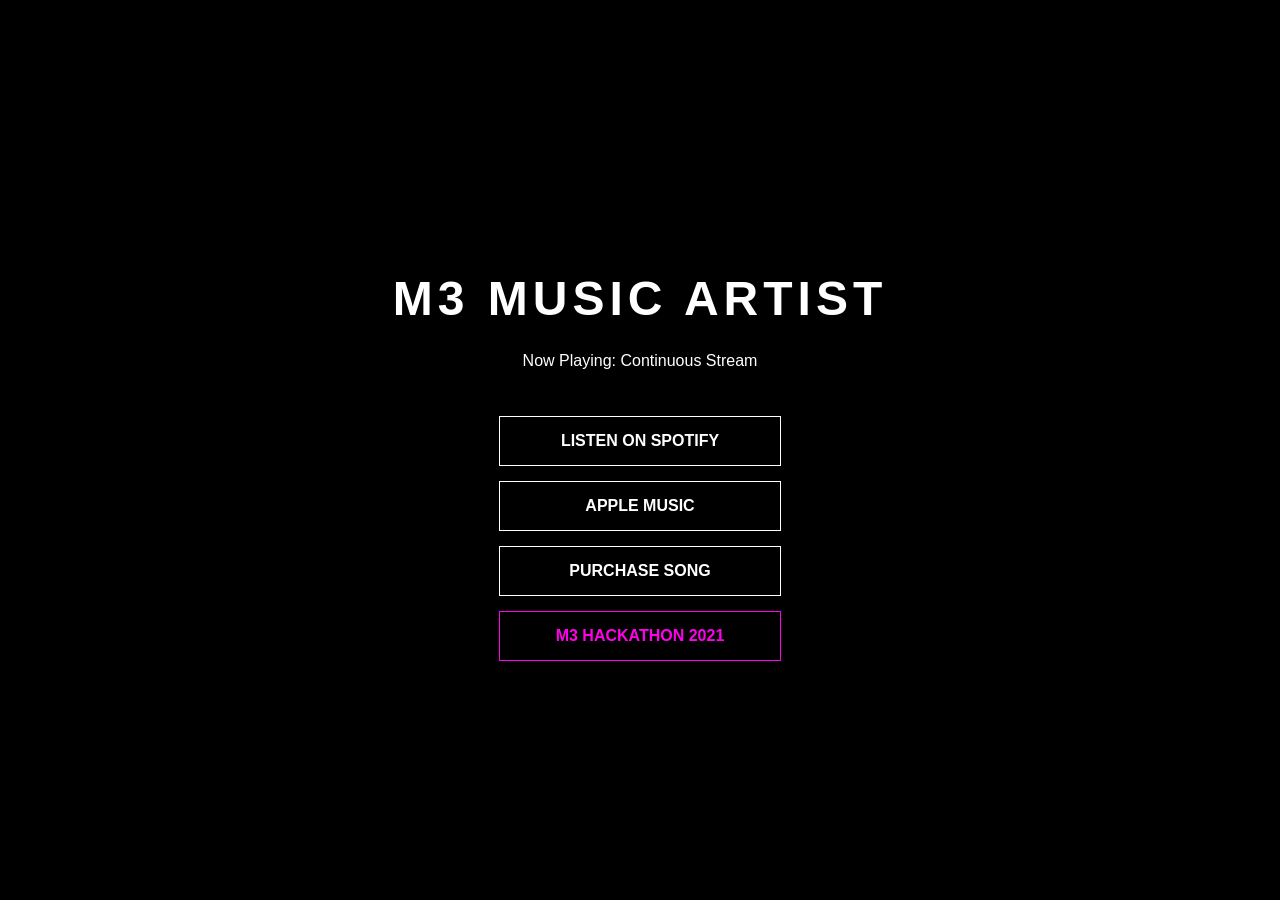
<file: index.html>
<!DOCTYPE html>
<meta property="og:description" content="The official continuous stream for M3 MUSIC ARTIST. Experience the sound of M3-Hackathon-2021—nonstop, 24/7.">
<html lang="en">
<head>
    <meta charset="UTF-8">
    <meta name="viewport" content="width=device-width, initial-scale=1.0">
    <title>M3 MUSIC ARTIST | Continuous Stream</title>
    <link rel="stylesheet" href="style.css">
</head>
<body>

    <div class="video-background">
        <iframe 
            src="https://www.youtube.com/embed/VIDEO_ID?autoplay=1&loop=1&playlist=VIDEO_ID&controls=0&mute=0" 
            frameborder="0" 
            allow="autoplay; encrypted-media" 
            allowfullscreen>
        </iframe>
    </div>

    <div class="overlay">
        <h1>M3 MUSIC ARTIST</h1>
        <p>Now Playing: Continuous Stream</p>

        <div class="links">
            <a href="#" target="_blank" class="btn">LISTEN ON SPOTIFY</a>
            <a href="#" target="_blank" class="btn">APPLE MUSIC</a>
            <a href="#" target="_blank" class="btn">PURCHASE SONG</a>
            <a href="https://skrs-ai.github.io/M3-Hackathon-2021/" target="_blank" class="btn hackathon">M3 HACKATHON 2021</a>
        </div>
    </div>

    <script>
        // Note: Modern browsers require a user click to play audio. 
        // This script ensures that once they interact, the loop stays constant.
        document.body.addEventListener('click', () => {
            const iframe = document.querySelector('iframe');
            // Logic to ensure audio starts if blocked by browser policy
        }, { once: true });
    </script>
</body>
</html>
</file>
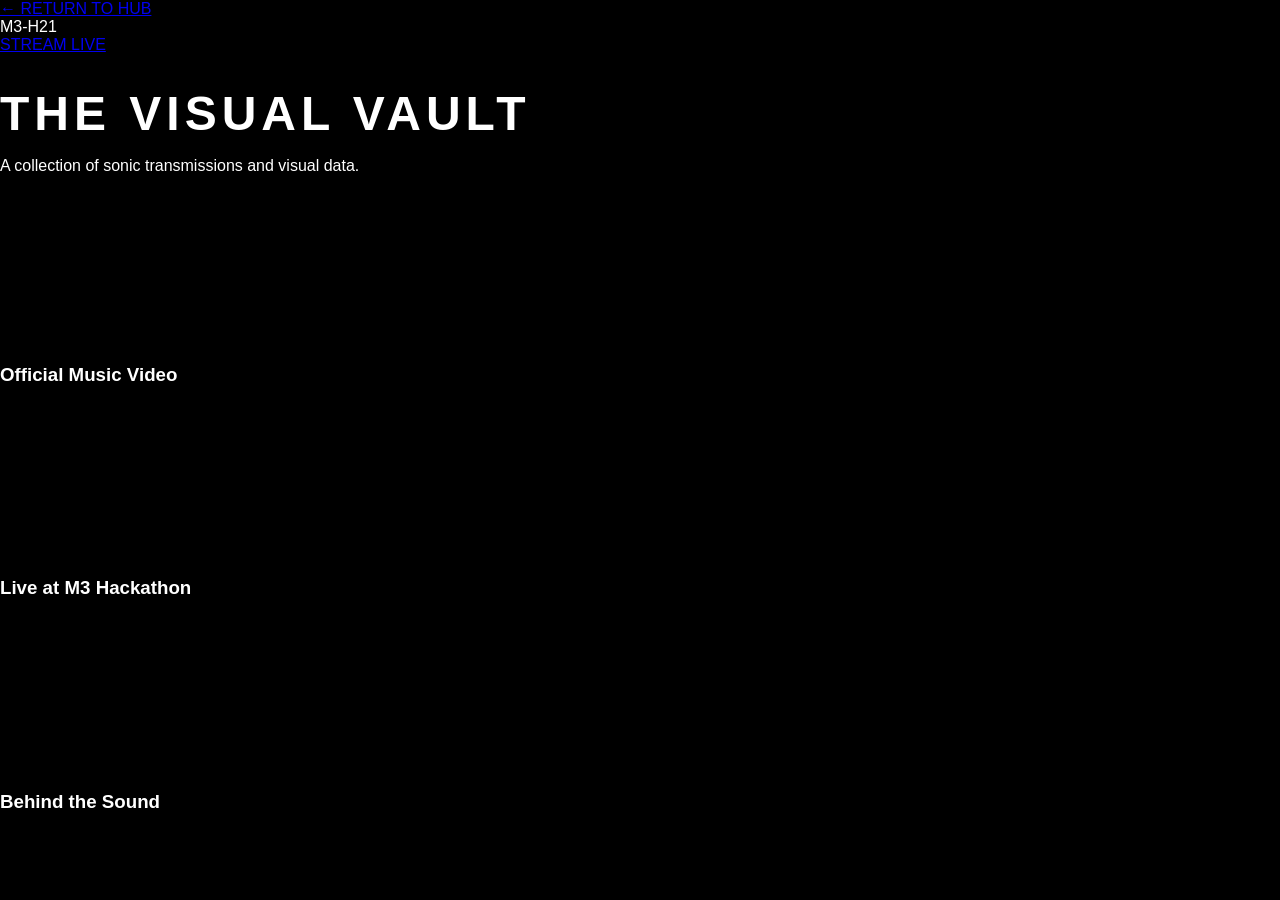
<file: gallery.html>
<!DOCTYPE html>
<html lang="en">
<head>
    <meta charset="UTF-8">
    <meta name="viewport" content="width=device-width, initial-scale=1.0">
    <title>M3 MUSIC ARTIST | Visual Vault</title>
    <link rel="stylesheet" href="style.css">
</head>
<body class="gallery-page">

    <nav class="gallery-nav">
        <a href="hub.html">← RETURN TO HUB</a>
        <div class="logo-small">M3-H21</div>
        <a href="index.html">STREAM LIVE</a>
    </nav>

    <main class="gallery-container">
        <header class="gallery-header">
            <h1>THE VISUAL VAULT</h1>
            <p>A collection of sonic transmissions and visual data.</p>
        </header>

        <section class="video-grid">
            <div class="video-card">
                <div class="video-wrapper">
                    <iframe src="https://www.youtube.com/embed/VIDEO_ID_1" frameborder="0" allowfullscreen></iframe>
                </div>
                <h3>Official Music Video</h3>
            </div>

            <div class="video-card">
                <div class="video-wrapper">
                    <iframe src="https://www.youtube.com/embed/VIDEO_ID_2" frameborder="0" allowfullscreen></iframe>
                </div>
                <h3>Live at M3 Hackathon</h3>
            </div>

            <div class="video-card">
                <div class="video-wrapper">
                    <iframe src="https://www.youtube.com/embed/VIDEO_ID_3" frameborder="0" allowfullscreen></iframe>
                </div>
                <h3>Behind the Sound</h3>
            </div>
        </section>
    </main>

</body>
</html>
</file>
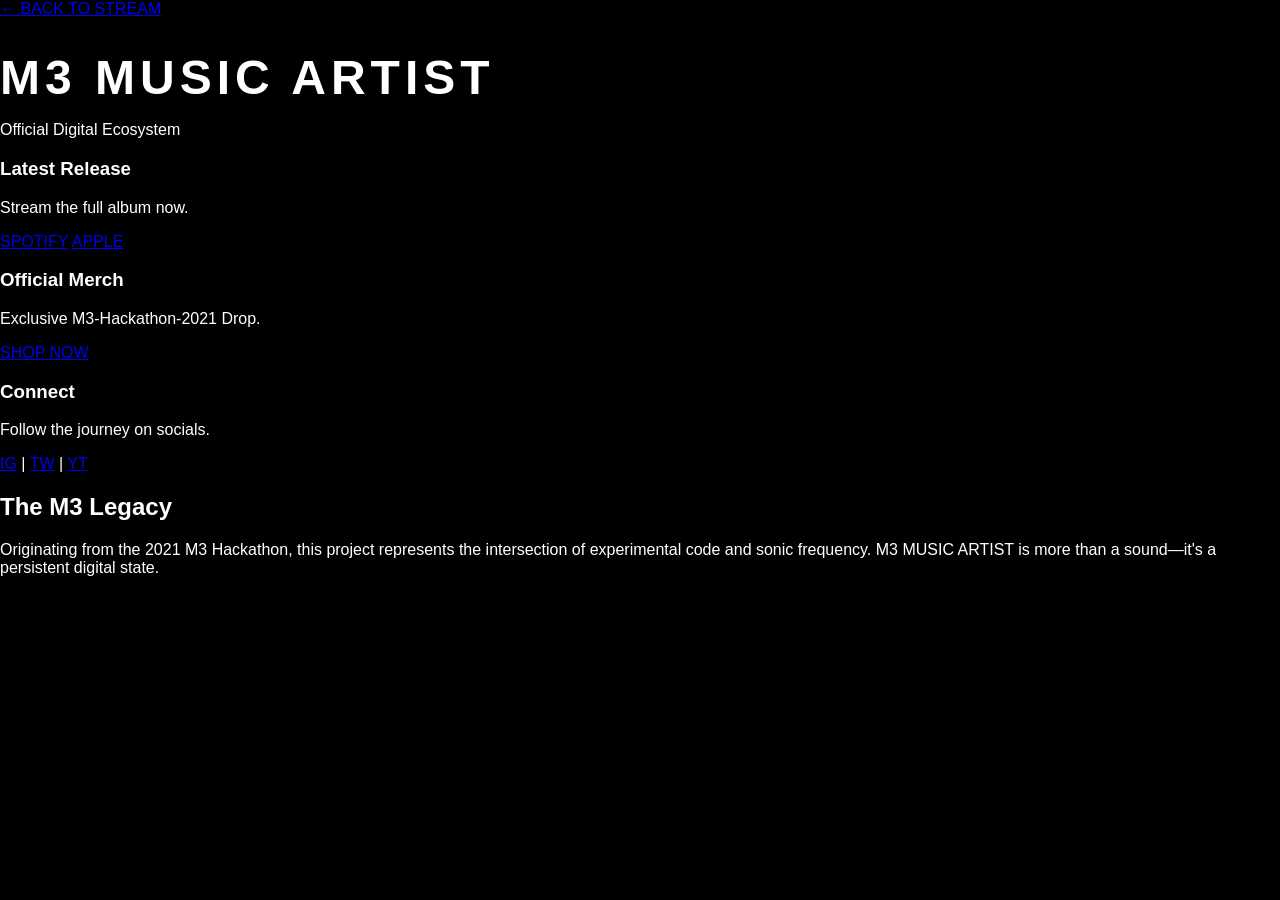
<file: hub.html>
<!DOCTYPE html>
<html lang="en">
<head>
    <meta charset="UTF-8">
    <meta name="viewport" content="width=device-width, initial-scale=1.0">
    <title>M3 MUSIC ARTIST | The Hub</title>
    <link rel="stylesheet" href="style.css">
</head>
<body class="hub-page">

    <nav>
        <a href="index.html">← BACK TO STREAM</a>
    </nav>

    <main class="container">
        <header>
            <h1>M3 MUSIC ARTIST</h1>
            <p class="tagline">Official Digital Ecosystem</p>
        </header>

        <section class="grid">
            <div class="card">
                <h3>Latest Release</h3>
                <p>Stream the full album now.</p>
                <a href="#" class="btn-small">SPOTIFY</a>
                <a href="#" class="btn-small">APPLE</a>
            </div>

            <div class="card highlight">
                <h3>Official Merch</h3>
                <p>Exclusive M3-Hackathon-2021 Drop.</p>
                <a href="#" class="btn-small">SHOP NOW</a>
            </div>

            <div class="card">
                <h3>Connect</h3>
                <p>Follow the journey on socials.</p>
                <div class="social-icons">
                    <a href="#">IG</a> | <a href="#">TW</a> | <a href="#">YT</a>
                </div>
            </div>
        </section>

        <section class="about-section">
            <h2>The M3 Legacy</h2>
            <p>Originating from the 2021 M3 Hackathon, this project represents the intersection of experimental code and sonic frequency. M3 MUSIC ARTIST is more than a sound—it's a persistent digital state.</p>
        </section>
    </main>

</body>
</html>
</file>
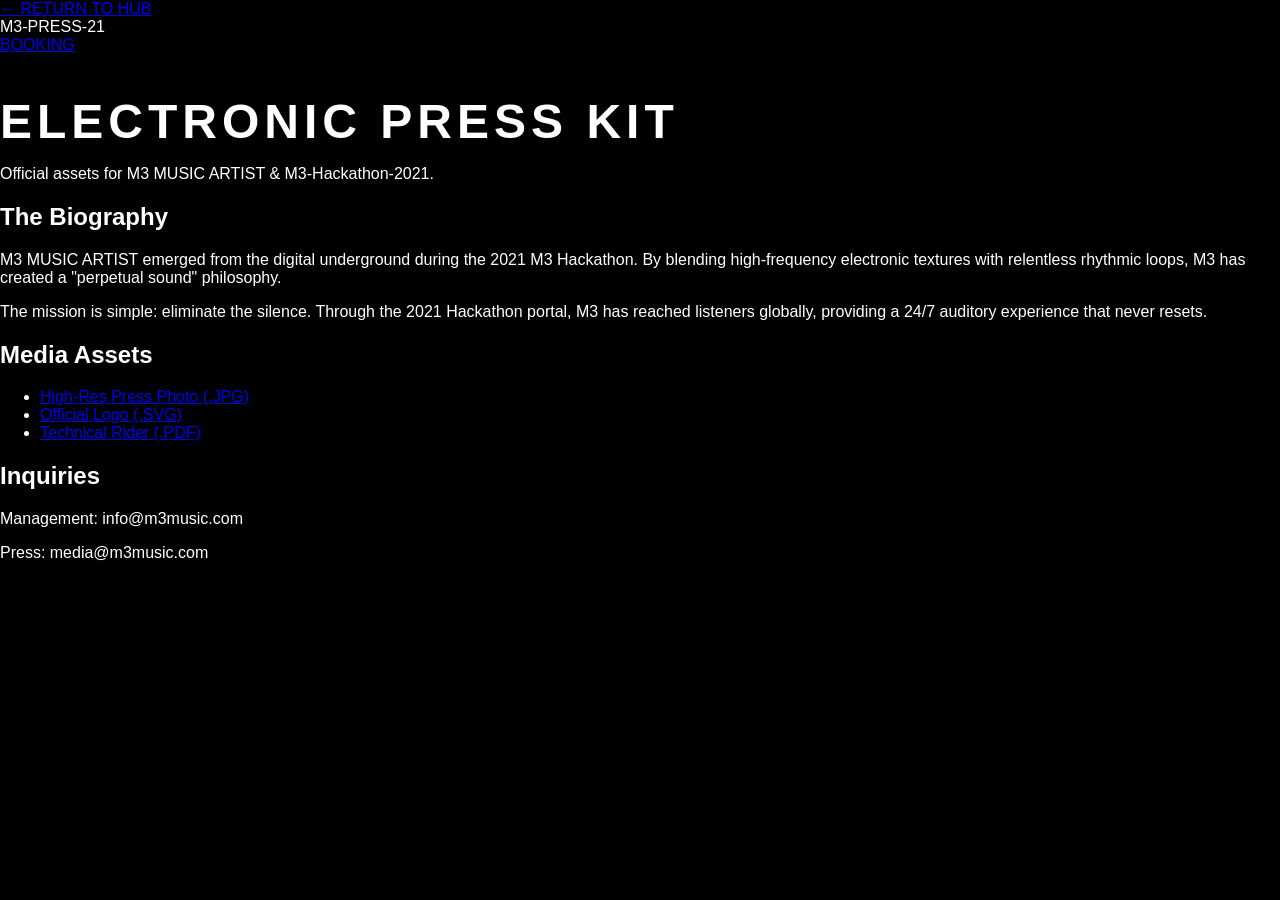
<file: press.html>
<!DOCTYPE html>
<html lang="en">
<head>
    <meta charset="UTF-8">
    <meta name="viewport" content="width=device-width, initial-scale=1.0">
    <title>M3 MUSIC ARTIST | Press Kit</title>
    <link rel="stylesheet" href="style.css">
</head>
<body class="press-page">

    <nav class="gallery-nav">
        <a href="hub.html">← RETURN TO HUB</a>
        <div class="logo-small">M3-PRESS-21</div>
        <a href="mailto:contact@m3music.com">BOOKING</a>
    </nav>

    <main class="press-container">
        <section class="press-header">
            <h1>ELECTRONIC PRESS KIT</h1>
            <p>Official assets for M3 MUSIC ARTIST & M3-Hackathon-2021.</p>
        </section>

        <div class="press-layout">
            <article class="press-bio">
                <h2>The Biography</h2>
                <p>M3 MUSIC ARTIST emerged from the digital underground during the 2021 M3 Hackathon. By blending high-frequency electronic textures with relentless rhythmic loops, M3 has created a "perpetual sound" philosophy.</p>
                <p>The mission is simple: eliminate the silence. Through the 2021 Hackathon portal, M3 has reached listeners globally, providing a 24/7 auditory experience that never resets.</p>
            </article>

            <aside class="press-assets">
                <h2>Media Assets</h2>
                <ul class="asset-list">
                    <li><a href="assets/m3-press-photo.jpg" download>High-Res Press Photo (.JPG)</a></li>
                    <li><a href="assets/m3-logo-vector.svg" download>Official Logo (.SVG)</a></li>
                    <li><a href="assets/m3-stage-rider.pdf" download>Technical Rider (.PDF)</a></li>
                </ul>

                <div class="contact-box">
                    <h2>Inquiries</h2>
                    <p>Management: info@m3music.com</p>
                    <p>Press: media@m3music.com</p>
                </div>
            </aside>
        </div>
    </main>

</body>
</html>
</file>
<file: style.css>
body, html {
    margin: 0;
    padding: 0;
    width: 100%;
    height: 100%;
    overflow: hidden;
    background-color: #000;
    font-family: 'Helvetica', sans-serif;
    color: white;
}

/* Video covers the entire background */
.video-background {
    position: fixed;
    top: 0;
    left: 0;
    width: 100%;
    height: 100%;
    z-index: -1;
    pointer-events: none; /* Prevents users from pausing the video */
}

.video-background iframe {
    width: 100vw;
    height: 100vh;
    transform: scale(1.5); /* Scales up to hide YouTube UI borders */
}

/* Central Hub Overlay */
.overlay {
    display: flex;
    flex-direction: column;
    justify-content: center;
    align-items: center;
    height: 100vh;
    background: rgba(0, 0, 0, 0.6); /* Darken background for text readability */
    text-align: center;
}

h1 {
    font-size: 3rem;
    letter-spacing: 5px;
    margin-bottom: 10px;
}

.links {
    margin-top: 30px;
    display: flex;
    flex-direction: column;
    gap: 15px;
}

.btn {
    text-decoration: none;
    color: white;
    border: 1px solid white;
    padding: 15px 40px;
    min-width: 200px;
    transition: 0.3s;
    font-weight: bold;
    text-transform: uppercase;
}

.btn:hover {
    background: white;
    color: black;
}

.hackathon {
    border-color: #ff00ea;
    color: #ff00ea;
}
</file>
